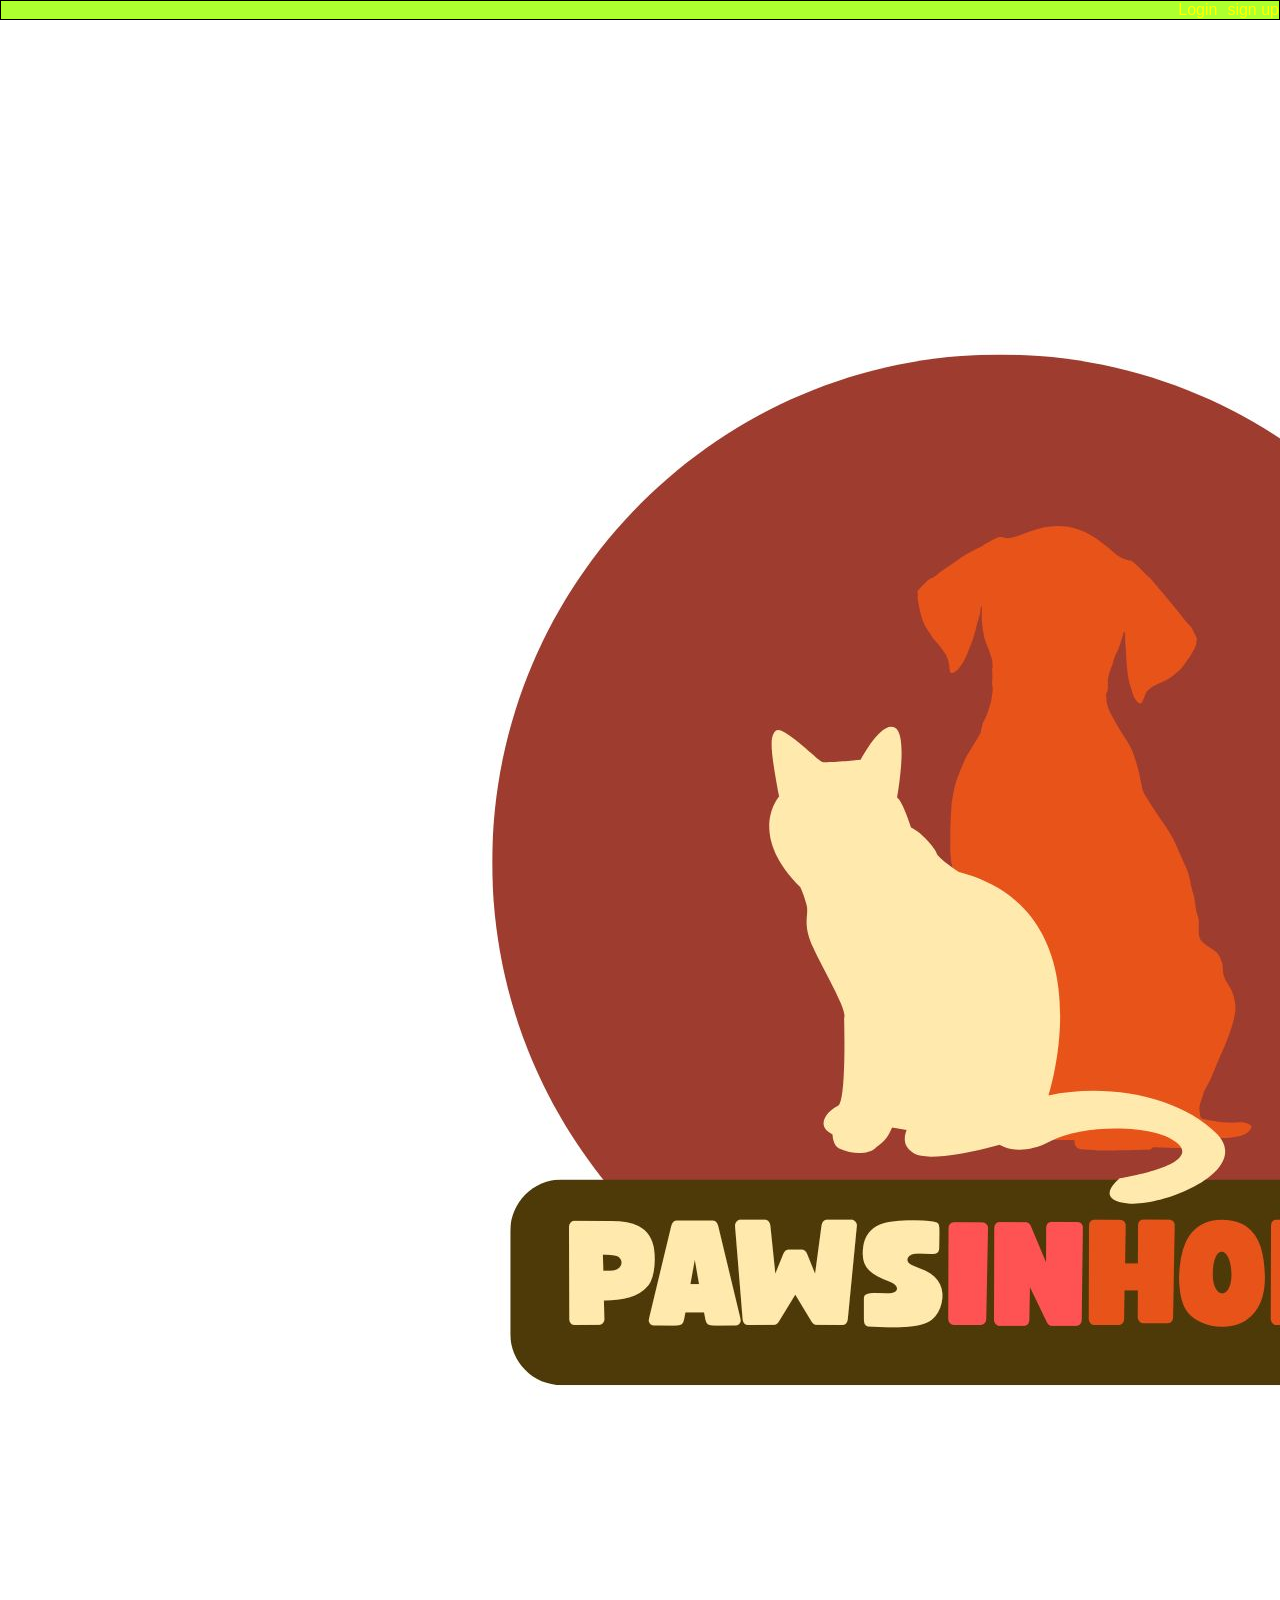
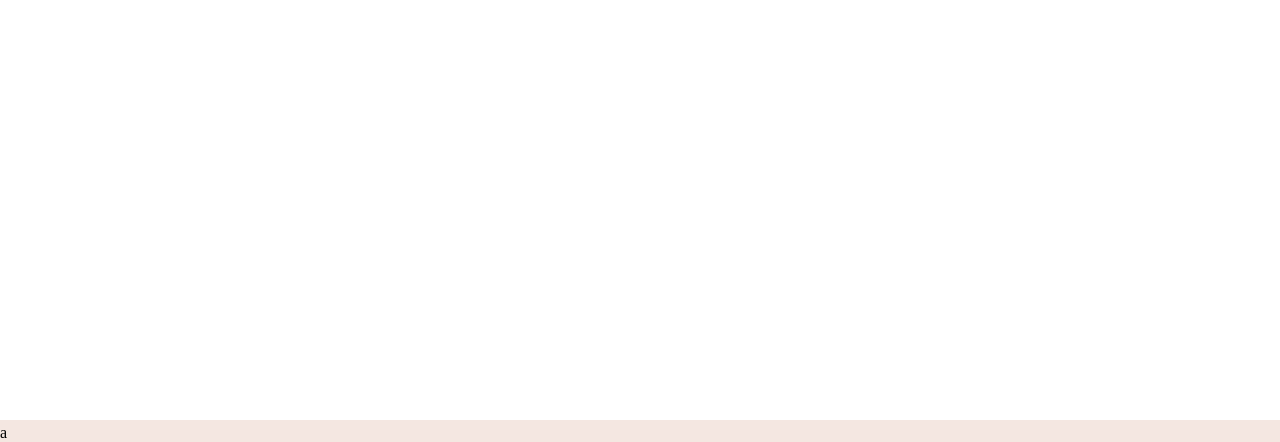
<file: index.html>
<!DOCTYPE html>
<html lang="en">
<head>
    <meta charset="UTF-8">
    <meta name="viewport" content="width=device-width, initial-scale=1.0">
    <title>Document</title>
    <link rel="stylesheet" href="style.css">
</head>
<body>
    <header>
        <nav>
            <ul>
               <li><a href="#">sign up</a></li>
                <li><a href="#">Login</a></li>
            </ul>
            <span><img src="LOGO.jpg" alt="LOGO"></span>
            <span>a</span>
        </nav>
    </header>
    
</body>
</html>
</file>
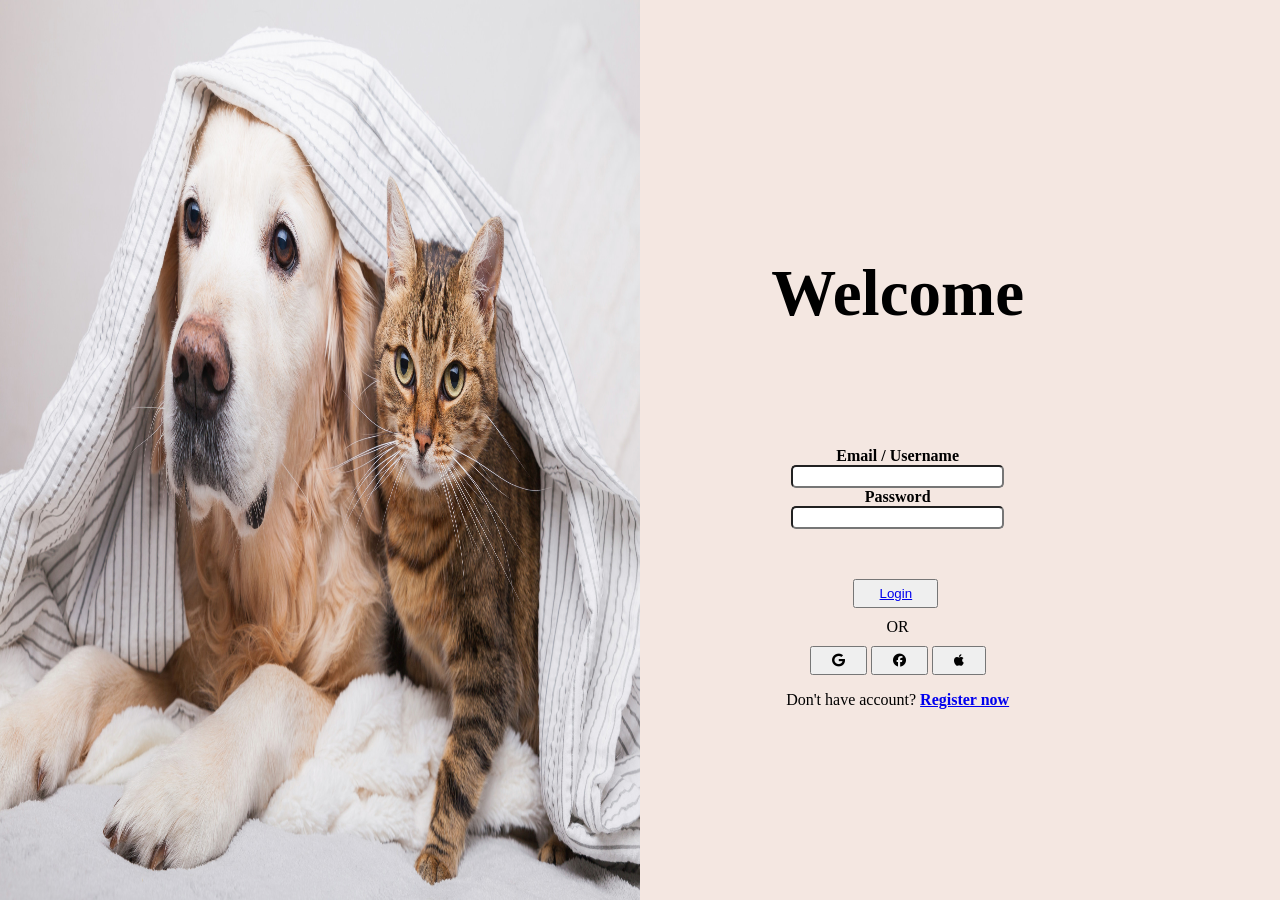
<file: login.html>
<!DOCTYPE html>
<html lang="en">
<head>
    <meta charset="UTF-8">
    <meta name="viewport" content="width=device-width, initial-scale=1.0">
    <title>Login</title>
    <link rel="stylesheet" href="style.css">
    <link rel="stylesheet" href="https://cdnjs.cloudflare.com/ajax/libs/font-awesome/6.7.2/css/all.min.css">

</head>
<body>
  <!-- solid style -->
    
    <div class="form">
        <img src="dog&cat.jpg" alt="DOG" class="Images">
        <div class="loginform">
            <h1 class="wel">Welcome</h1>
            <div class="logintype">
                <h4>Email / Username</h4>
                <input type="Email" class="typemail">
                <h4>Password</h4>
                <input type="password" class="pass">
                <button class="loginbutton"><a href="index.html">Login</a></button>
                <p>OR</p>
                <div class="buttonsec">
                    <span><button class="google"><i class="fa-brands fa-google"></i></button></span>
                    <span><button class="facebook"><i class="fa-brands fa-facebook"></i></button></span>
                    <span><button class="apple"><i class="fa-brands fa-apple"></i></button></span>
                </div>
            </div>
            <div class="register">
                    <p>Don't have account? <span class="Re"><a href="#">Register now</a></span></p>
            </div>
        </div>
    </div>
</body>
</html>
</file>
<file: style.css>
* {
    padding: 0%;
    margin: 0%;
}

body{
    background-color: #F4E7E1;
}

ul {
    border: 1px solid black;
    font-size: 25px;
    overflow: hidden;
    margin: 0;
    padding: 0;
    list-style: none;
    background-color: greenyellow;
}

ul li {
    float: right;
}

ul li a{
    display: block;
    color: yellow;
    font-size: 16px;
    text-decoration: none;
    font-family: Arial, Helvetica, sans-serif;
    text-indent: 10px;
    

}

ul li a:hover{
    background-color: black;
    background-size: contain;
}

.nev2 span {
    text-align: center;
}

.LOGO {
    width: 100px;
    height: 100px;


}

.Images {
    height: 100vh;
    width: 50%;
}

.form{
    display: flex;
    justify-content: space-between;
}

.loginform{
    margin-right: 20%;
    margin-top: 20%;
}

.logintype{
    text-align: center;
    display: grid;
    padding: 16px 20px;
}

.loginbutton{
    margin-top: 50px;
    display: flex;
    align-items: center;
    justify-content: center;
    padding: 5px 20px;
    width: 40%;
    margin-left: 62px;
    margin-bottom: 10px;
    text-decoration: none;
    text-align: center;
}

.typemail{
    padding: 2px 2px;
    border-radius: 5px;
}

.pass{
    padding: 2px 2px;
    border-radius: 5px;
}

.buttonsec{
    margin-top: 10px;
    border: none;
    display: inline-block;
}

.google{
    padding: 5px 20px;
}

.facebook{
    padding:  5px 20px;
}

.apple{
    padding:  5px 20px;
}

.narok{
    font-size: 20px;
    align-items: center;
}

.register{
    display: block;
    justify-content: center;
    text-align: center;
}

.Re{
    font-weight: bold;
    text-decoration: none;
}

.wel{
    font-size: 65px;
    margin-bottom: 100px;
}
</file>
